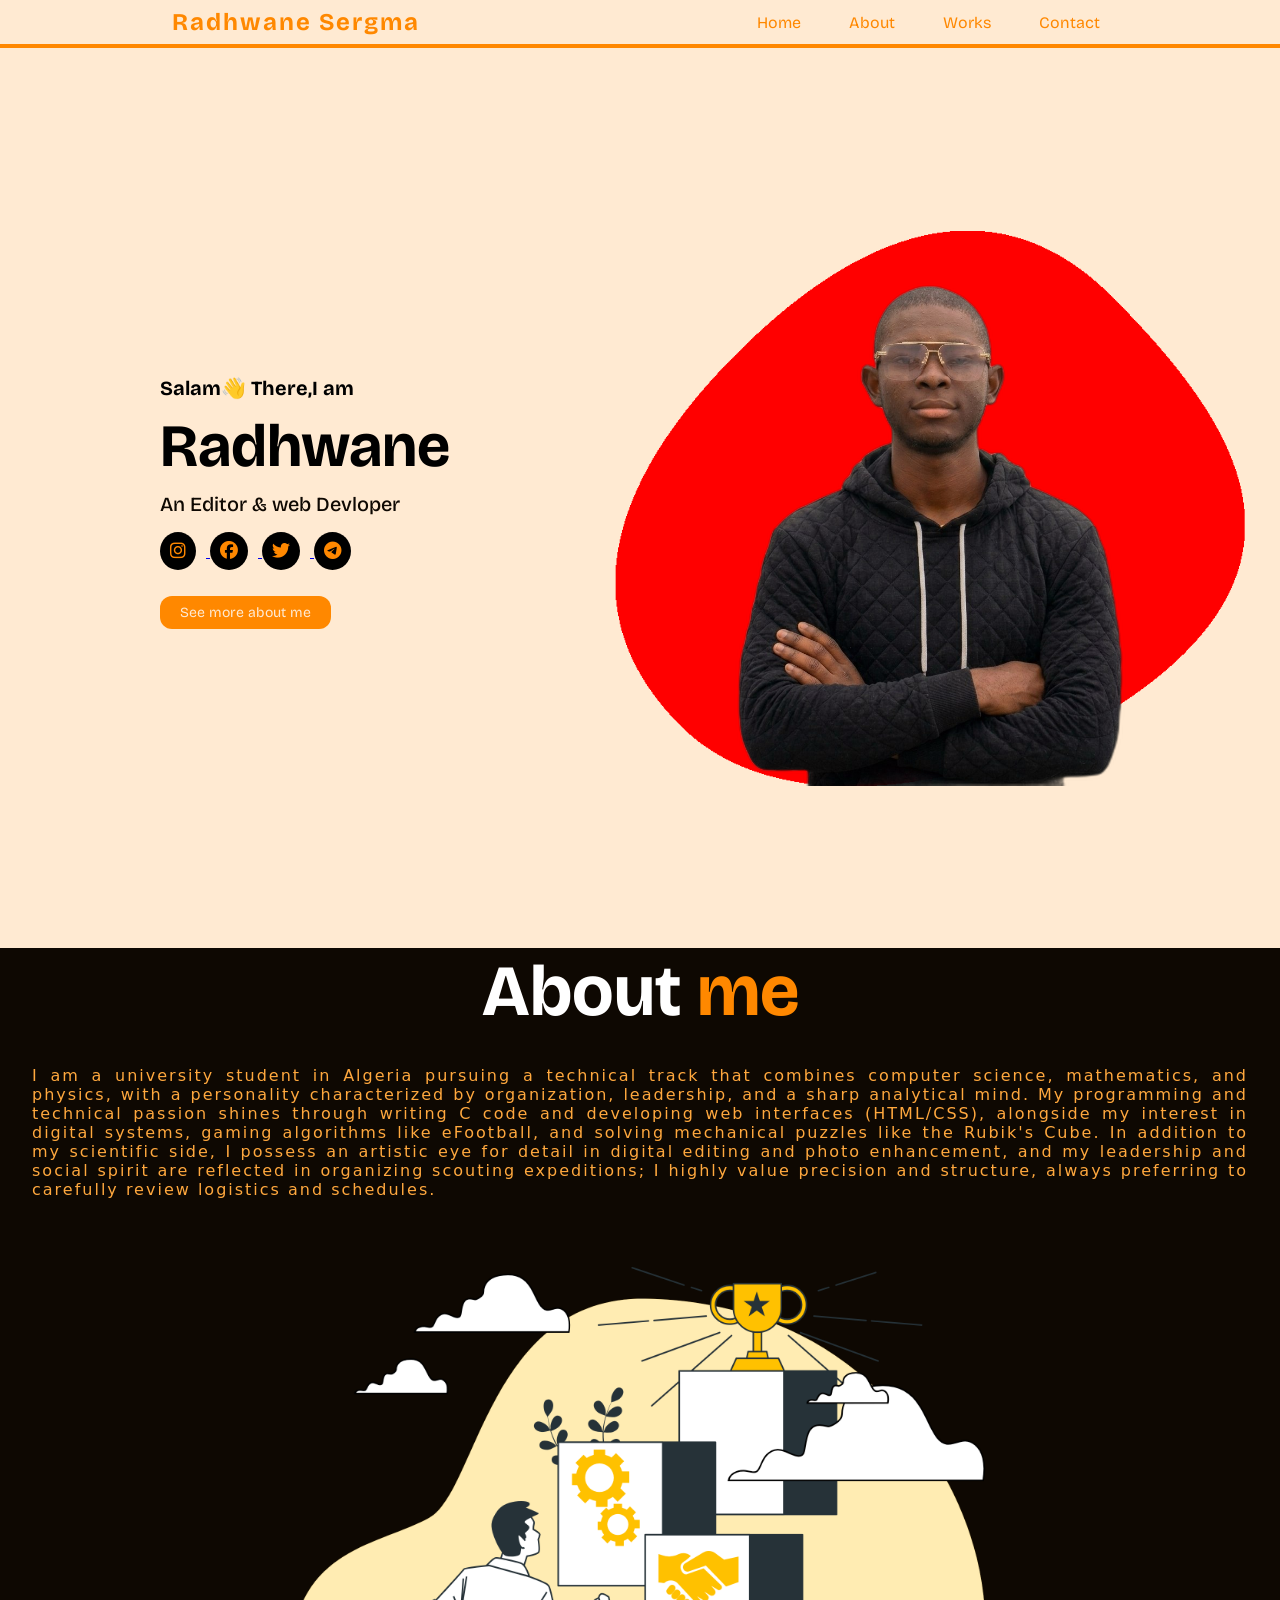
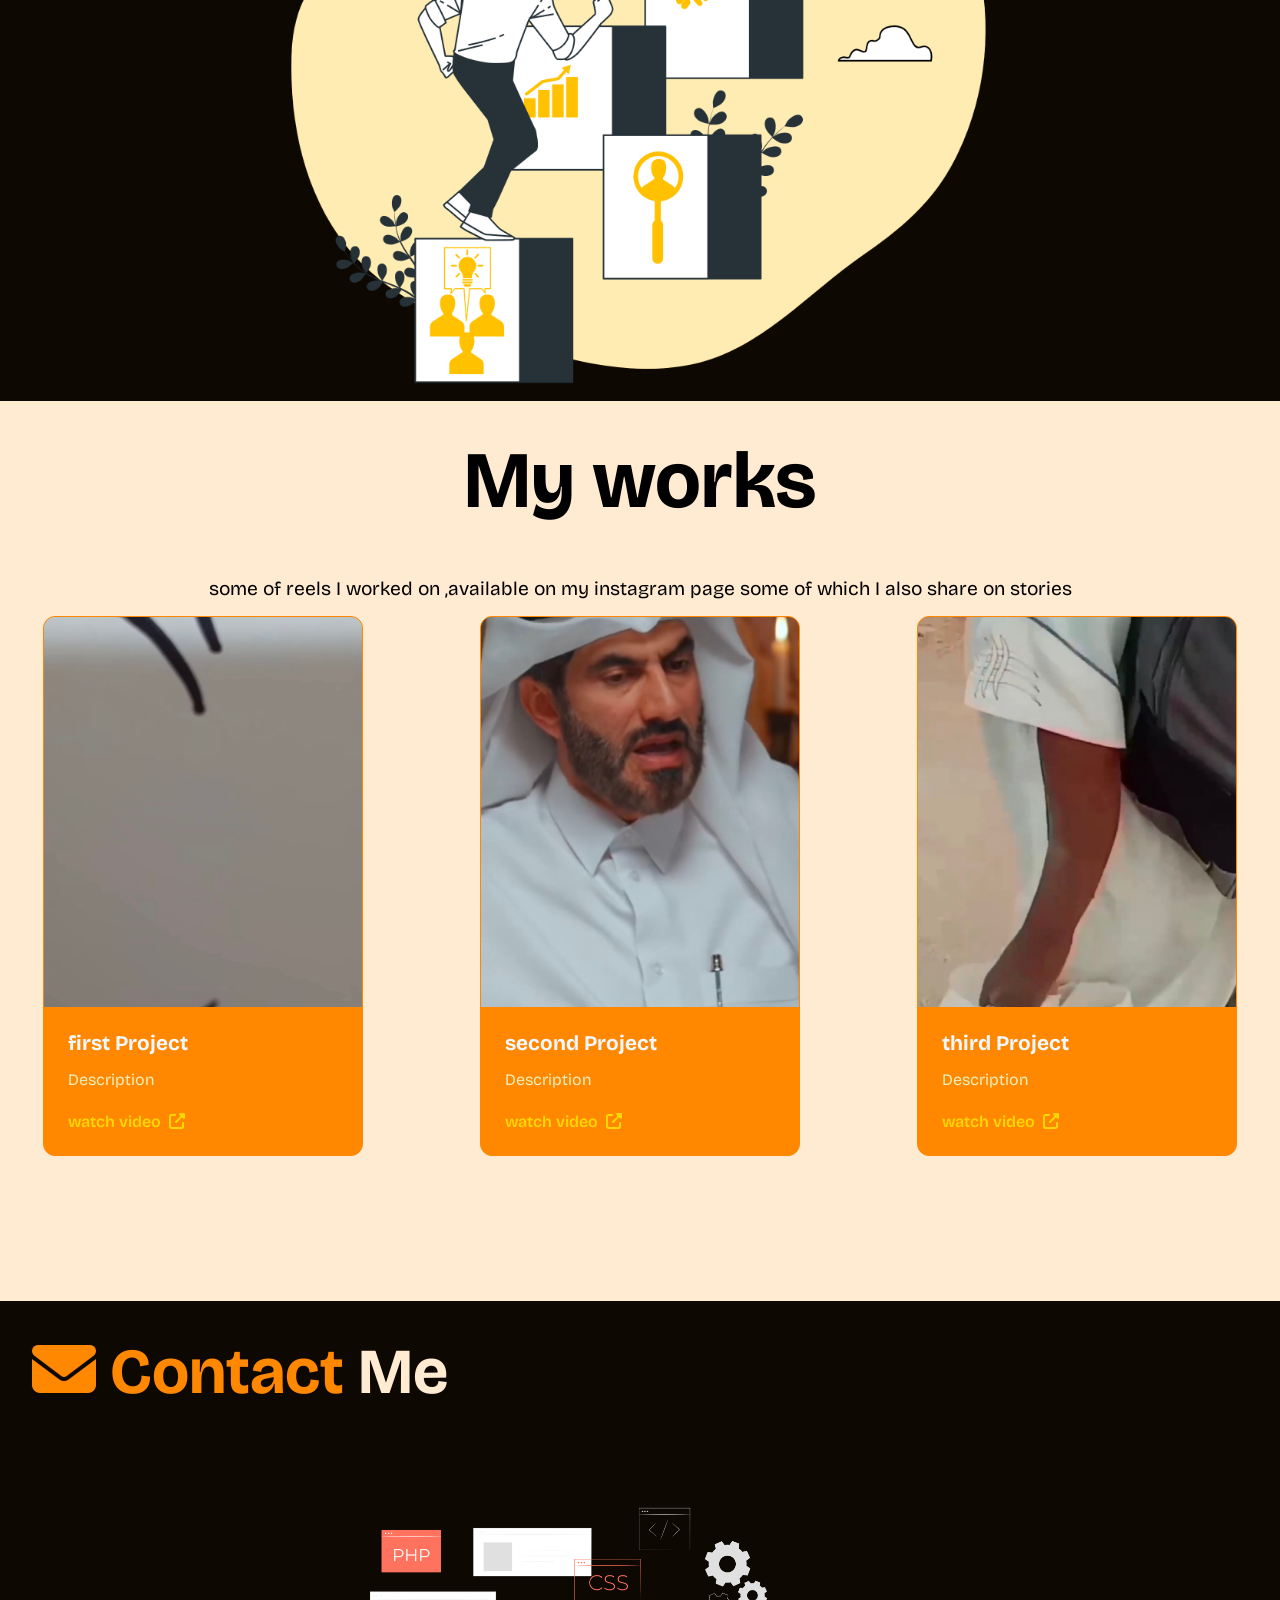
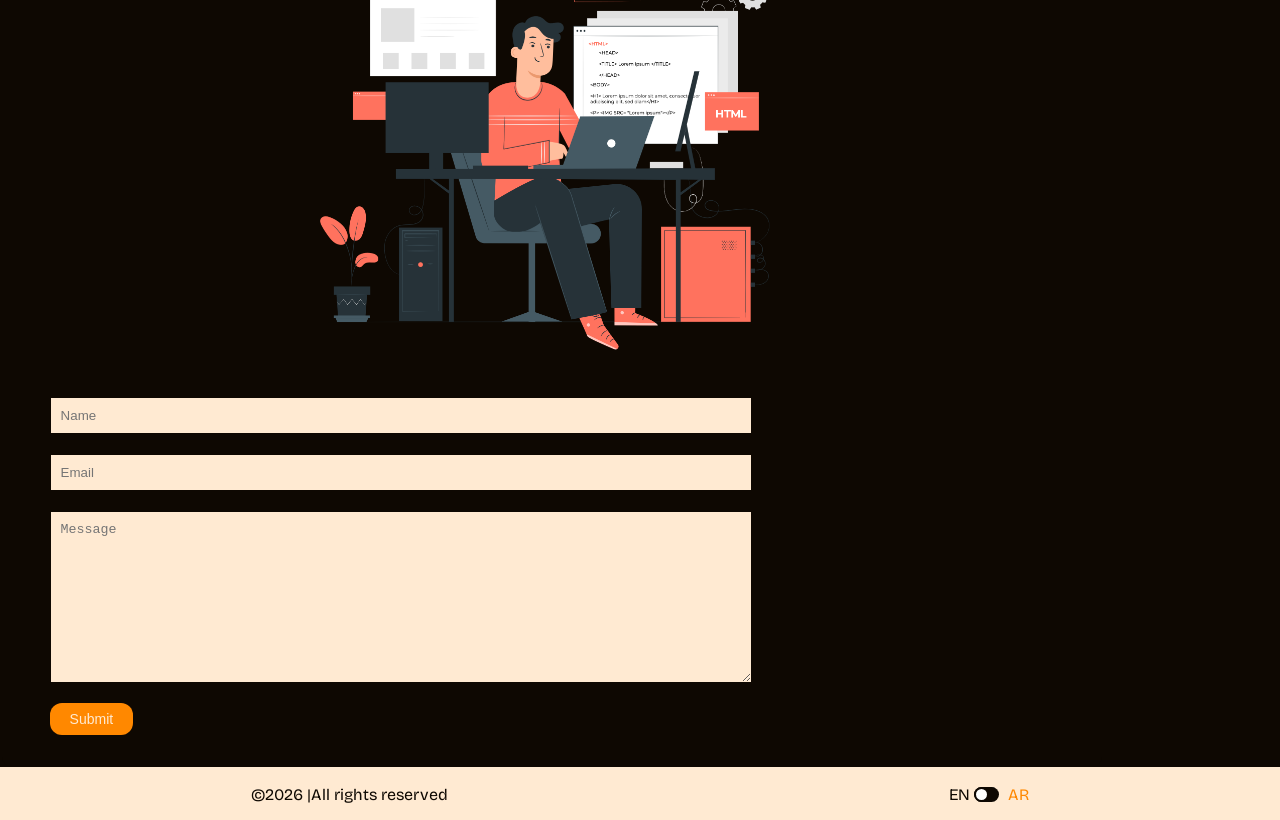
<file: index.html>
<!DOCTYPE html>
<html lang="en">
<head>
    <meta charset="UTF-8">
    <meta name="viewport" content="width=device-width, initial-scale=1.0">
    <link rel="stylesheet" href="styling.css">
     <link rel="stylesheet" href="https://cdnjs.cloudflare.com/ajax/libs/font-awesome/6.4.0/css/all.min.css">
    <title>Radhwane Sergma </title>
    <link rel="icon" href="images/R S_20260720_073741_٠٠٠٠.png">
</head>
<body>
    <header  class="hea">
            <a href="#home" class="logo" id="logo">Radhwane Sergma</a>
        <nav class="navbar">
            <ul>
                <li><a href="#home">Home</a></li>
                <li><a href="#about">About</a></li>
                <li><a href="#works">Works</a></li>
                <li><a href="#contact">Contact</a></li>
            </ul>
        </nav>
    </header>
    <section id="home" class="h-content">
        <div class="content-text">
            <p><span class="text-prim">Salam👋 There,I am</span></p>
            <h1>Radhwane</h1>
            <p class="title">An Editor & web Devloper</p>
            <div class="social">
                <a href="https://www.instagram.com/01_red_one?igsh=MWllajllMTYzZmI5ag==" target="_blank">
                    <i class="fa-brands fa-instagram"></i>
                </a>
                <a href="https://www.facebook.com/share/1FdxqgimyK/" target="_blank">
                    <i class="fa-brands fa-facebook"></i>
                </a>
                <a href="https://x.com/RSrqmt57683" target="_blank">
                    <i class="fa-brands fa-twitter"></i>
                </a>
                <a href="https://t.me/+39SLA1k1qi4xOGZk" target="_blank">
                    <i class="fa-brands fa-telegram"></i>
                </a>
            </div>
            <a href="#about" class="btn-prim">See more about me </a>
        </div>
            <div class="im-prof">
                <img src="./images/octagon_shape_regular_polygon_geometry_clip_art_shape_98f11822b.png" alt="photo like Radhwane" class="shape">
                <img src="./images/picg-output.png" alt="photo like Radhwane" class="pic">
            </div>
    </section>
 <section class="aboutMe" id="about">
     <div class="textContainer">
         <div class="text-tittle">
             <h1 class="about-al">About</h1>
             <h1 class="about-end">me</h1>
            </div>
            <p class="aboutMe-par">
                I am a university student in Algeria pursuing a technical track that combines computer science,
                 mathematics, and physics, with a personality characterized by organization, leadership, and a sharp analytical mind. My programming and technical passion shines through writing C code and developing web interfaces (HTML/CSS),
                  alongside my interest in digital systems, gaming algorithms like eFootball, and solving mechanical puzzles like the Rubik's Cube.
                  
                  In addition to my scientific side, I possess an artistic eye for detail in digital editing and photo enhancement, and my leadership and social spirit are reflected in organizing scouting expeditions; I highly value precision and structure, always preferring to carefully review logistics and schedules.
                </p>
            </div>
            <img src="./images/Success factors-bro.png" alt="aboutMe image" class="aboutMeImg">
 </section>
  <section  class="section projects-section" id="works">
        <div class="container">
            <h2 class="tittle">My works</h2>
            <p class="subtitle">some of reels I worked on ,available on my instagram page some of which I also share on stories</p>
            <div class="projects-grid">
    <article class="project-card">
                    <div class="project-thumbnail">
                        <img alt="photo of reels" src="./images/photo_2026-07-22_16-30-30.jpg">
                    </div>
                    <div class="project-content">
                        <h3 class="project-label">first Project</h3>
            <p class="project-description">Description</p>
            <a href="https://www.instagram.com/reel/DEu7AZ5oXyx/?igsh=eWdtM3Fpb3FxN3do"
            target="_blank"
            class="project-link">watch video 
               <i class="fas fa-external-link-alt"></i>
                 </a>
                    </div>
                </article>
                <article class="project-card">
                    <div class="project-thumbnail">
                        <img alt="photo of reels" src="./images/photo_2026-07-22_16-30-34.jpg">
                    </div>
                    <div class="project-content">
                        <h3 class="project-label">second Project</h3>
            <p class="project-description">Description</p>
            <a href="   https://www.instagram.com/reel/DVj0_xVCGKd/?igsh=MWt0aGpndWd3ZnRyMQ=="
            target="_blank"
            class="project-link">watch video 
               <i class="fas fa-external-link-alt"></i>
        </a>
                    </div>
                </article>
                <article class="project-card">
                    <div class="project-thumbnail">
                        <img alt="photo of reels" src="./images/photo_2026-07-22_16-30-37.jpg">
                    </div>
                    <div class="project-content">
                        <h3 class="project-label">third Project</h3>
            <p class="project-description">Description</p>
            <a href="https://www.instagram.com/reel/Cg_b_4ZlWoy/?igsh=MW1sc2NkbGk3MjFkcQ=="
            target="_blank"
            class="project-link">watch video 
               <i class="fas fa-external-link-alt"></i>
        </a>
                    </div>
                </article>
            </div>
        </div>
    </section>
    <section class="addition">
        
    </section>
    <section class="contacting" id="contact">
      <div class="container">
        <h2 class="titre">
          <i class="fa-solid fa-envelope"></i> Contact <span class="text-primary"> Me </span>
        </h2>
        <div class="row">
          <img  class="contact-img" src="./images/Programming-pana.png" alt="Get In Touch">
          <form class="forming" action="https://formsubmit.co/srqmtrdwan@gmail.com" method="POST">
            <input class="putin"    type="text" name="Name" id="Name" placeholder="Name" required>
            <input class="putin" type="email" name="Email" id="Email" placeholder="Email" required>
            <textarea class="Me-message"  name="Message" id="Message" cols="30" rows="10" placeholder="Message"></textarea>
            <button type="submit" class="btn-prim">Submit</button>
          </form>
        </div>
    </div>
</section>
<footer class="footer">
    <p>&copy;2026 |All rights reserved</p>
    <div>
        <span class="English">EN</span>
        <input type="checkbox" class="check">
        <span class="Arabic">AR</span>
        
    </div>
</footer>
</body>
</html>
</file>
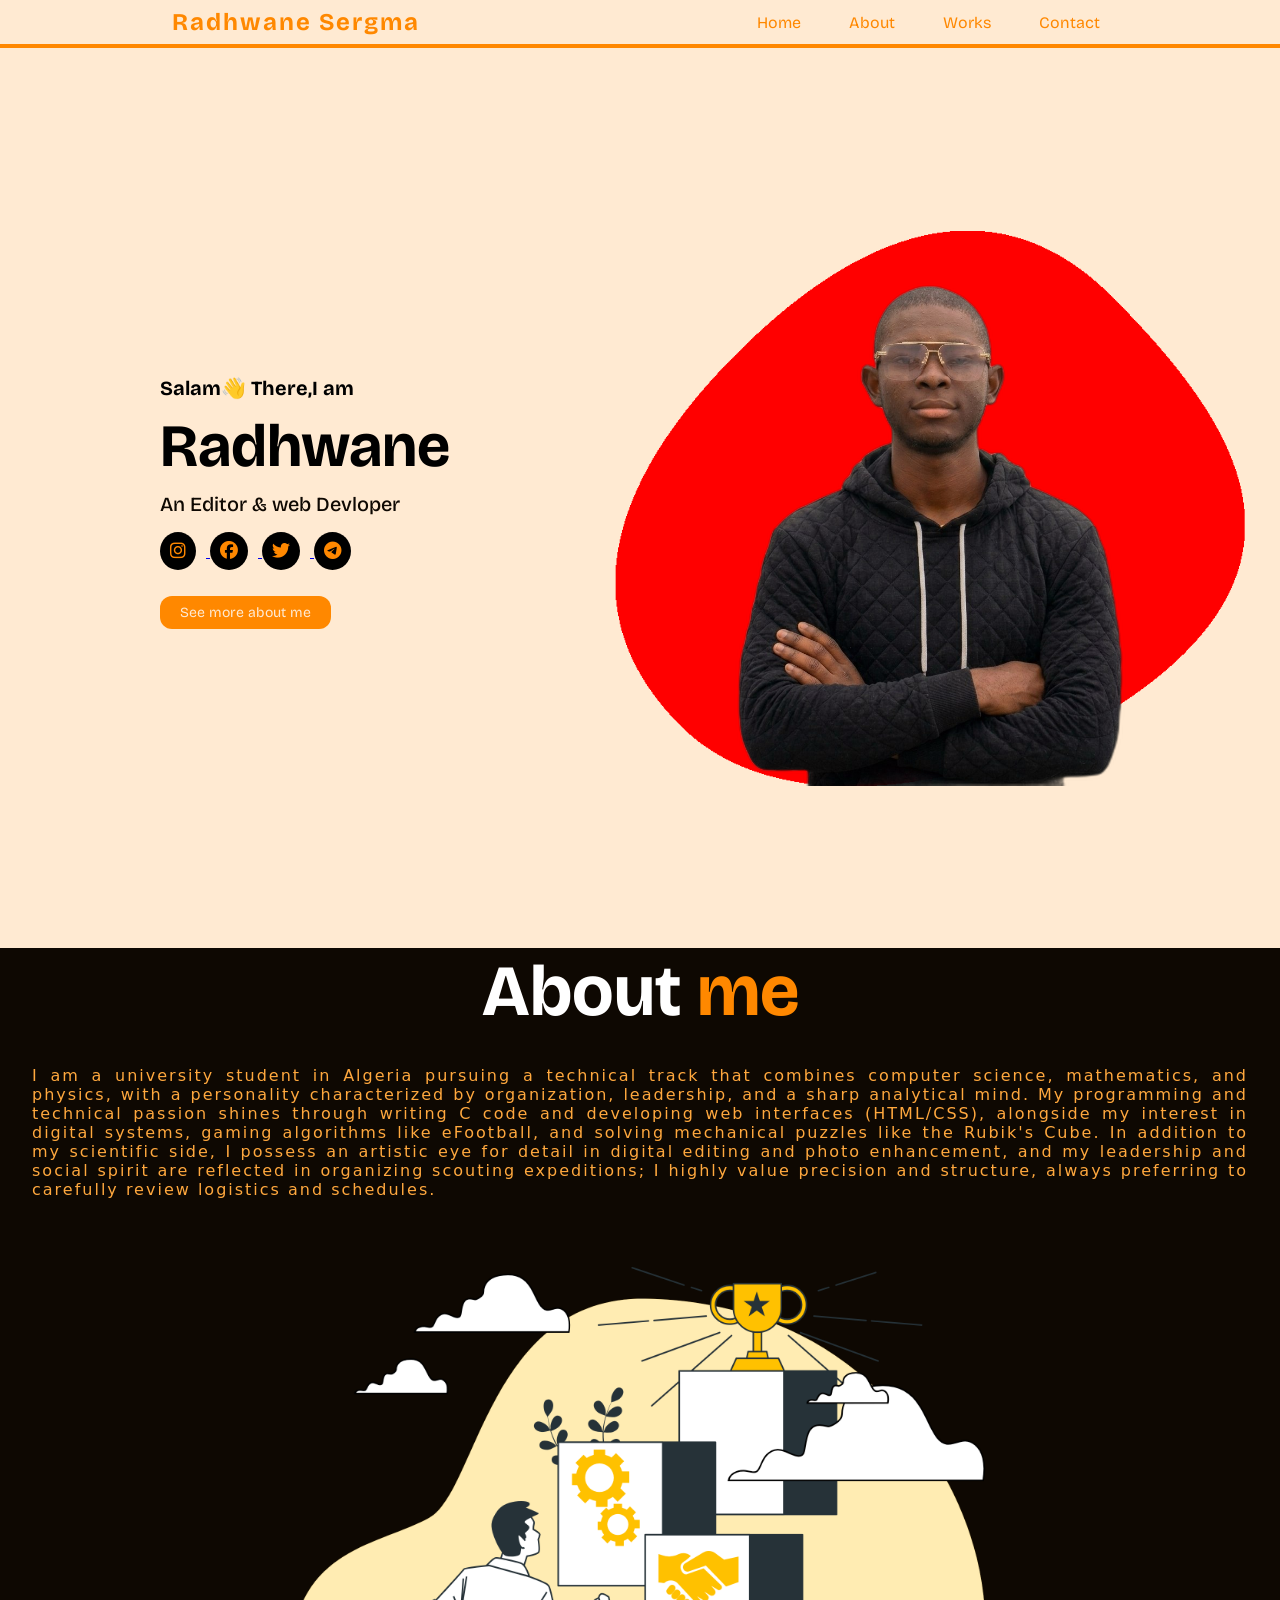
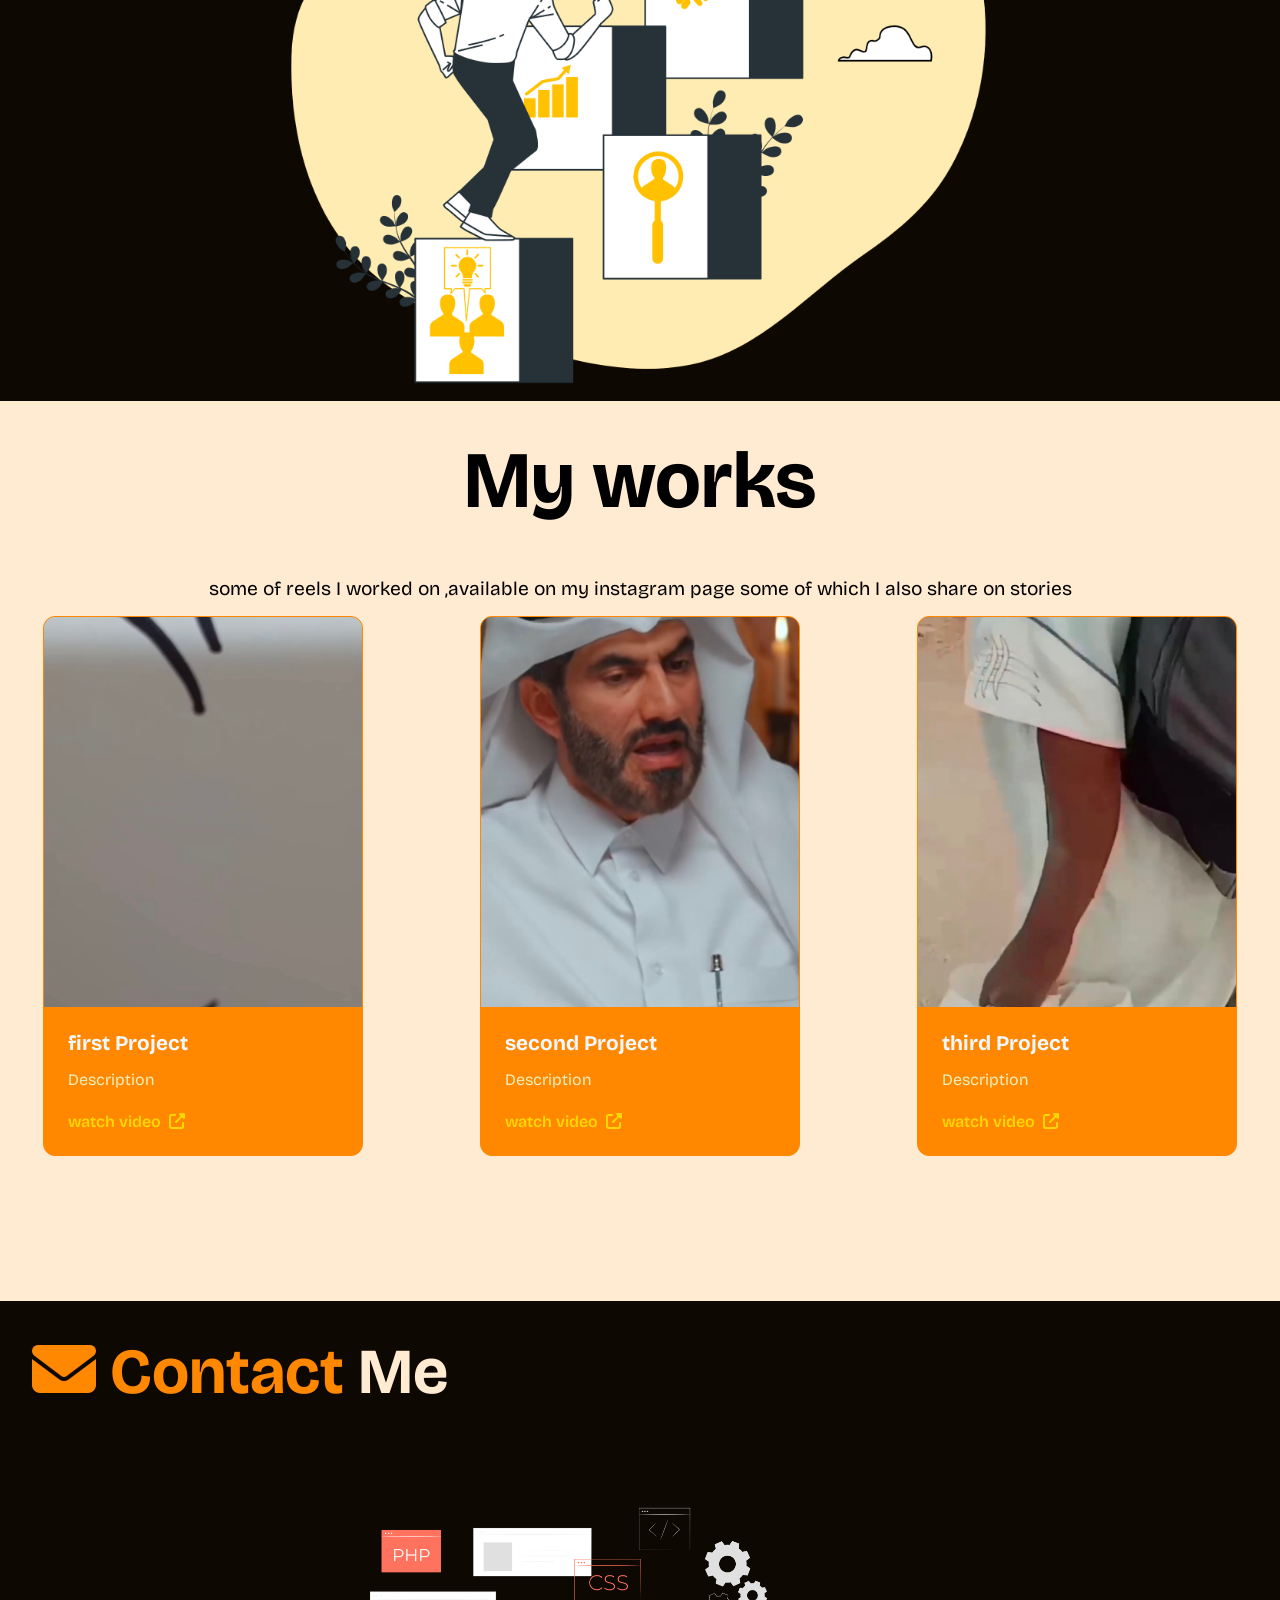
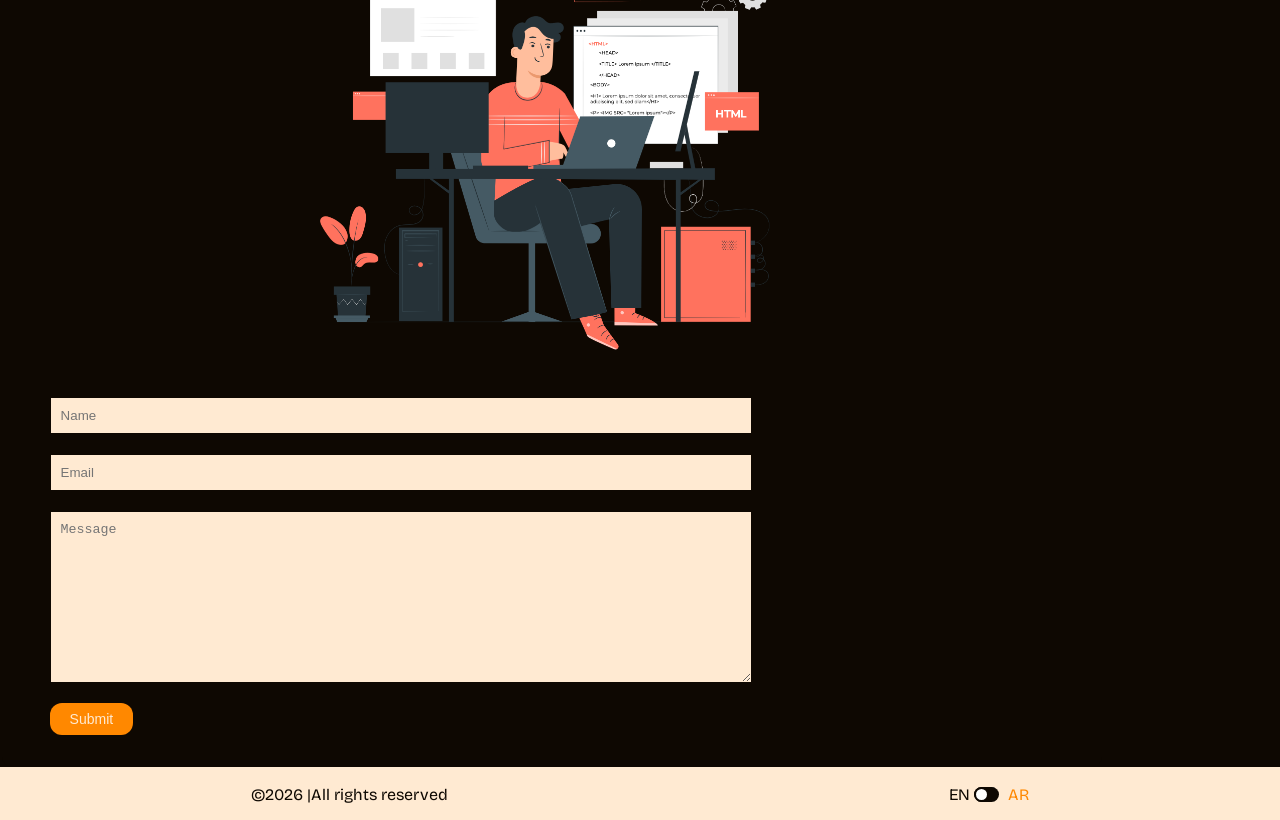
<file: home.html>
<!DOCTYPE html>
<html lang="en">
<head>
    <meta charset="UTF-8">
    <meta name="viewport" content="width=device-width, initial-scale=1.0">
    <link rel="stylesheet" href="styling.css">
     <link rel="stylesheet" href="https://cdnjs.cloudflare.com/ajax/libs/font-awesome/6.4.0/css/all.min.css">
    <title>Radhwane Sergma </title>
    <link rel="icon" href="images/R S_20260720_073741_٠٠٠٠.png">
</head>
<body>
    <header  class="hea">
            <a href="#home" class="logo" id="logo">Radhwane Sergma</a>
        <nav class="navbar">
            <ul>
                <li><a href="#home">Home</a></li>
                <li><a href="#about">About</a></li>
                <li><a href="#works">Works</a></li>
                <li><a href="#contact">Contact</a></li>
            </ul>
        </nav>
    </header>
    <section id="home" class="h-content">
        <div class="content-text">
            <p><span class="text-prim">Salam👋 There,I am</span></p>
            <h1>Radhwane</h1>
            <p class="title">An Editor & web Devloper</p>
            <div class="social">
                <a href="https://www.instagram.com/01_red_one?igsh=MWllajllMTYzZmI5ag==" target="_blank">
                    <i class="fa-brands fa-instagram"></i>
                </a>
                <a href="https://www.facebook.com/share/1FdxqgimyK/" target="_blank">
                    <i class="fa-brands fa-facebook"></i>
                </a>
                <a href="https://x.com/RSrqmt57683" target="_blank">
                    <i class="fa-brands fa-twitter"></i>
                </a>
                <a href="https://t.me/+39SLA1k1qi4xOGZk" target="_blank">
                    <i class="fa-brands fa-telegram"></i>
                </a>
            </div>
            <a href="#about" class="btn-prim">See more about me </a>
        </div>
            <div class="im-prof">
                <img src="./images/octagon_shape_regular_polygon_geometry_clip_art_shape_98f11822b.png" alt="photo like Radhwane" class="shape">
                <img src="./images/picg-output.png" alt="photo like Radhwane" class="pic">
            </div>
    </section>
 <section class="aboutMe" id="about">
     <div class="textContainer">
         <div class="text-tittle">
             <h1 class="about-al">About</h1>
             <h1 class="about-end">me</h1>
            </div>
            <p class="aboutMe-par">
                I am a university student in Algeria pursuing a technical track that combines computer science,
                 mathematics, and physics, with a personality characterized by organization, leadership, and a sharp analytical mind. My programming and technical passion shines through writing C code and developing web interfaces (HTML/CSS),
                  alongside my interest in digital systems, gaming algorithms like eFootball, and solving mechanical puzzles like the Rubik's Cube.
                  
                  In addition to my scientific side, I possess an artistic eye for detail in digital editing and photo enhancement, and my leadership and social spirit are reflected in organizing scouting expeditions; I highly value precision and structure, always preferring to carefully review logistics and schedules.
                </p>
            </div>
            <img src="./images/Success factors-bro.png" alt="aboutMe image" class="aboutMeImg">
 </section>
  <section  class="section projects-section" id="works">
        <div class="container">
            <h2 class="tittle">My works</h2>
            <p class="subtitle">some of reels I worked on ,available on my instagram page some of which I also share on stories</p>
            <div class="projects-grid">
    <article class="project-card">
                    <div class="project-thumbnail">
                        <img alt="photo of reels" src="./images/photo_2026-07-22_16-30-30.jpg">
                    </div>
                    <div class="project-content">
                        <h3 class="project-label">first Project</h3>
            <p class="project-description">Description</p>
            <a href="https://www.instagram.com/reel/DEu7AZ5oXyx/?igsh=eWdtM3Fpb3FxN3do"
            target="_blank"
            class="project-link">watch video 
               <i class="fas fa-external-link-alt"></i>
                 </a>
                    </div>
                </article>
                <article class="project-card">
                    <div class="project-thumbnail">
                        <img alt="photo of reels" src="./images/photo_2026-07-22_16-30-34.jpg">
                    </div>
                    <div class="project-content">
                        <h3 class="project-label">second Project</h3>
            <p class="project-description">Description</p>
            <a href="   https://www.instagram.com/reel/DVj0_xVCGKd/?igsh=MWt0aGpndWd3ZnRyMQ=="
            target="_blank"
            class="project-link">watch video 
               <i class="fas fa-external-link-alt"></i>
        </a>
                    </div>
                </article>
                <article class="project-card">
                    <div class="project-thumbnail">
                        <img alt="photo of reels" src="./images/photo_2026-07-22_16-30-37.jpg">
                    </div>
                    <div class="project-content">
                        <h3 class="project-label">third Project</h3>
            <p class="project-description">Description</p>
            <a href="https://www.instagram.com/reel/Cg_b_4ZlWoy/?igsh=MW1sc2NkbGk3MjFkcQ=="
            target="_blank"
            class="project-link">watch video 
               <i class="fas fa-external-link-alt"></i>
        </a>
                    </div>
                </article>
            </div>
        </div>
    </section>
    <section class="addition">
        
    </section>
    <section class="contacting" id="contact">
      <div class="container">
        <h2 class="titre">
          <i class="fa-solid fa-envelope"></i> Contact <span class="text-primary"> Me </span>
        </h2>
        <div class="row">
          <img  class="contact-img" src="./images/Programming-pana.png" alt="Get In Touch">
          <form class="forming" action="https://formsubmit.co/srqmtrdwan@gmail.com" method="POST">
            <input class="putin"    type="text" name="Name" id="Name" placeholder="Name" required>
            <input class="putin" type="email" name="Email" id="Email" placeholder="Email" required>
            <textarea class="Me-message"  name="Message" id="Message" cols="30" rows="10" placeholder="Message"></textarea>
            <button type="submit" class="btn-prim">Submit</button>
          </form>
        </div>
    </div>
</section>
<footer class="footer">
    <p>&copy;2026 |All rights reserved</p>
    <div>
        <span class="English">EN</span>
        <input type="checkbox" class="check">
        <span class="Arabic">AR</span>
        
    </div>
</footer>
</body>
</html>
</file>
<file: styling.css>
@import url('https://fonts.googleapis.com/css2?family=Bricolage+Grotesque:opsz,wght@12..96,200..800&family=Montenegrin+Gothic+One&display=swap');
*{
    margin: 0;
    padding: 0;
    box-sizing: border-box;
    scroll-behavior: smooth;
}
body{
    background-color: #ffead2;
    font-family: "Bricolage Grotesque", sans-serif;
}
.hea{
    position: sticky;
    top: 0;
    background-color: #ffead2;
    display: flex;
    justify-content: space-between;
    justify-content: space-around;
    align-items: center;
    margin: auto;
    box-shadow: rgb(194, 213, 66);
    border-bottom: 4px solid #ff8800;
    max-width:100%;
    z-index: 1000;
    padding: 0.5rem;
    flex-wrap: wrap;
}
.navbar{
    position: sticky;
    top: 0;
    padding: 0 0.5rem;

}
.navbar ul{
    display: flex;
    list-style: none;
    gap: 3rem;
}
.hea a{
    text-decoration: none;
    color: #ff8800;
}
.navbar a{
    text-decoration: none;
    color: #FF8800;
}
.navbar a:hover {
    color:#ffa83e;
}
.hea a:hover{
    color:#ffa83e;
}
.logo{
    font-size: 24px;
    font-weight: 700;
    letter-spacing: 2px;
}
.hr{
    opacity: 100%;
    color: #FFD700;
}
.h-content{
    display: grid;
    grid-template-columns: 1.5fr 1fr;
    align-items: center;
    max-width: 100%;
    margin: auto;
    padding: 5rem 10rem;
    height: 100%;
    grid-template-columns: repeat(auto-fit,minmax(250px,1fr));
    min-height: 100vh;
    justify-content: space-around;
    gap: 30px;
}
.h-content p span{
    font-weight: 700;
    font-size: 20px;
}
.h-content h1{
    font-size: 60px;
    margin-top: 10px;
}
.title{
    font-size: 20px;
    color: #0e0802;
    margin: 10px 0;
    font-weight: 500;
}
.social{
    margin: 1rem 0 2rem;
}
.social i{
    font-size: 18px;
    padding: 10px;
    background-color: black;
    color: aliceblue;
    font-weight: 500;
    color: #FF8800;
    border-radius: 50%;
    margin-right: 10px;
    transition: all 0.3 ease;
}
.social i:hover{
    transform: scale(0.85);
}
.btn-prim{
    background-color: #ff8800;
    color: #ffead2;
    padding: 8px 20px;
    border-radius: 12px;
    font-size: 14px;
    border: none;
    cursor: pointer;
    text-decoration: none;
}
.im-prof{
    width: 95%;
    height: 75%;
    position: relative;
    left:10px ;
    top: 10px;
}
.im-prof img{
    position: absolute;
    bottom: 0;
    height: 100%;
    left:60%;
    transform: translateX(-50%);
    transition: bottom 1s ,left 1s;
}
.im-prof:hover .shape{
    bottom: 20px;
}
.im-prof:hover .pic{
    left: 45%;
}
.aboutMe{
    display: flex;
    flex-wrap: wrap;
    justify-content: space-between;
    align-items: center;
    margin: auto;
    max-width: 100%;
    gap: 0.1rem;
    background-color: #0e0802;
    min-height: 100vh;
}
.textContainer{
    display:flex;
    flex-direction: column;
    align-items: center;
}
.text-tittle {
    display: flex;
    align-items: center;
    gap: 15px;
    font-size: 3rem;
}
.about-al{
    color:#ffffff;
}
.about-end{
    color:#ff8800;
}
.aboutMe-par{
    text-align: justify;
    color: #ffa83e;
    padding: 2rem;
    letter-spacing: 2px;
    font-family:system-ui, -apple-system, BlinkMacSystemFont, 'Segoe UI', Roboto, Oxygen, Ubuntu, Cantarell, 'Open Sans', 'Helvetica Neue', sans-serif;
}
.aboutMeImg{
    width: 60%;
    height: auto;
    object-fit: cover;
    margin: auto;
}
@keyframes appear{
    from{
        opacity: 0;
        scale: 0.5;
    }
    to{
        opacity: 1;
        scale: 1;
    }
}
.textContainer,about-al, about-end{
    animation: appear linear;
    animation-timeline: view();
    animation-range: entry 0% cover 40%;
}
.projects-section{
    background-color:#ffead2;
    min-height: 100vh;
    max-width: 1200px;
    flex-wrap: wrap;
    justify-content: space-between;
    align-items: center;
    margin: auto;
    max-width: 100%;
    gap: 0.1rem;
}
.projects-grid{
    grid-template-columns: repeat(auto-fit,minmax(320,1fr));
    display:grid;
    gap: 2rem;
    display:flex;
    flex-direction: row;
    justify-content: space-around;
    flex-wrap: wrap;
}
.project-card{
    width: 320px;
    background-color:#FF8800;
    border-radius: 12px;
    overflow: hidden;
    border: 1px solid #FF8800;
    transition: transform 0.3 ease ,box-shadow 0.3 ease;
}
.project-card:hover{
    transform: translateY(-8px);
    box-shadow: 0 12px 40px #0e0802;
    border-color:#0e0802;
}
.project-thumbnail{
    width: 100%;
    height: 390px;
    overflow: hidden;
    background-color:#ffa83e;
}
.project-thumbnail img{
    width: 100%;
    height: 100%;
    object-fit: cover;
    transition: transform 0.3 ease;
}
.project-card:hover  .project-thumbnail img{
     transform: scale(1.05);
}
.project-content{
    padding: 1.5rem;
}
.project-label{
    font-size: 1.3rem;
    font-weight: 700;
    color: aliceblue;
   
    margin-bottom: 0.75rem;
}
.project-description{
    font-size: 0.95;
    margin-bottom: 1.25rem;
    line-height: 1.5;
     color: rgb(236, 238, 185);
}
.project-link{
    display: inline-flex;
    align-items: center;
    gap: 0.5rem;
    color:#FFD700;
    text-decoration: none;
    font-weight: 600;
    font-size: 0.95;
    transition: gap 0.35 ease;
}
.project-link:hover{
    gap: 0.75rem;
}
.tittle{
    align-items: center;
    padding: 2rem;
    font-size: 5rem;
     display:flex;
    flex-direction: column;
    align-items: center;
}
.subtitle{
    align-items: center;
    padding: 1rem;
    font-size: 1.2rem;
     display:flex;
    flex-direction: column;
    align-items: center;
}
.projects-section{
    animation: appear linear;
    animation-timeline: view();
    animation-range: entry 0% cover 40%;
}
.contacting{
    background-color:#0e0802;
    min-height: 100vh;
    max-width: 1200px;
    flex-wrap: wrap;
    justify-content: center;
    align-items: center;
    margin: auto;
    max-width: 100%;
    gap: 0.1rem;
}
.row{
    margin:4rem;
    display:flexbox;
    justify-content: center;
    justify-self: center;
    column-gap: 2rem;
    background: #0e0802;
    padding: 2rem 3rem;
    border-radius: 10px;
    max-width: 1100px;
    margin: 0.1rem;
}
.titre{
    padding: 1rem;
    font-size: 4rem;
    align-items: center;
    justify-self: center;
    padding:2rem;
    color: #FF8800;
}
.text-primary{
    color: #ffead2;
}
.putin{
    display: block;
    width: 70%;
    margin: 20px 0;
    padding: 10px;
    justify-self: center;
    background-color: #ffead2;
    border: 1px solid #0e0802;
    outline: none;
}
.Me-message{
    justify-self: center;
    display: block;
    width: 70%;
    margin: 20px 0;
    padding: 10px;
    background-color: #ffead2;
    border: 1px solid #0e0802;
    outline: none;
}
.contact-img{
     width: 50%;
     margin:auto;
     height: auto;
     object-fit: cover;
     margin: auto;
    display: block;
}
.forming{
    align-items: center;
}
.contacting{
    animation: appear linear;
    animation-timeline: view();
    animation-range: entry 0% cover 40%;
}
.footer{
    background-color: #ffead2;
    color: #0e0802;
    padding: 1rem 0;
    display: flex;
    justify-content: space-around;
}
.check{
    position: relative;
width: 30px;
cursor: pointer;
}
.check::before{
position: absolute;
content: '';
width: 25px;
height: 15px;
background: #0e0802;
border-radius: 25px;
}
.check:checked::before{
background:#FF8800;

}
.check::after{
content:'';
position: absolute;
left: 0px;
width: 15px;
height: 15px;
background: #ffffff;
border-radius: 25px;
transition: 0.25s;
border:2px solid #0e0802;
box-sizing: border-box;
}
.check:checked::after{
left:12px;
border:2px solid #FF8800;
}
.check:checked ~ .titre{
display:none;
}
.check:checked ~.titre{
display: block;
}
.English{
color:#0e0802;
}
.Arabic{
color:#FF8800;
}

@media (max-width:1025px){
    .h-content{
        flex-direction: column;
        align-items: center;
        justify-content: center;
        grid-template-columns: 1fr;
    }
    .about-al + .about-end{
        font-size: 3rem;
    }
    .about-al{
        font-size: 3rem;
    }
    .titre{
        font-size: 3rem;
    }
    .tittle{
        font-size: 3rem;
    }
    .im-prof{
        width: 60%;
        top: -70px;
        left: 50px;
    }
    .shape{
        width: 100%;
        height: auto;
    }
    .pic{
        width: 100%;
        size: auto ;
    }
    .social{
        justify-content: center;
        gap: 20px;
    }
    
}
</file>
